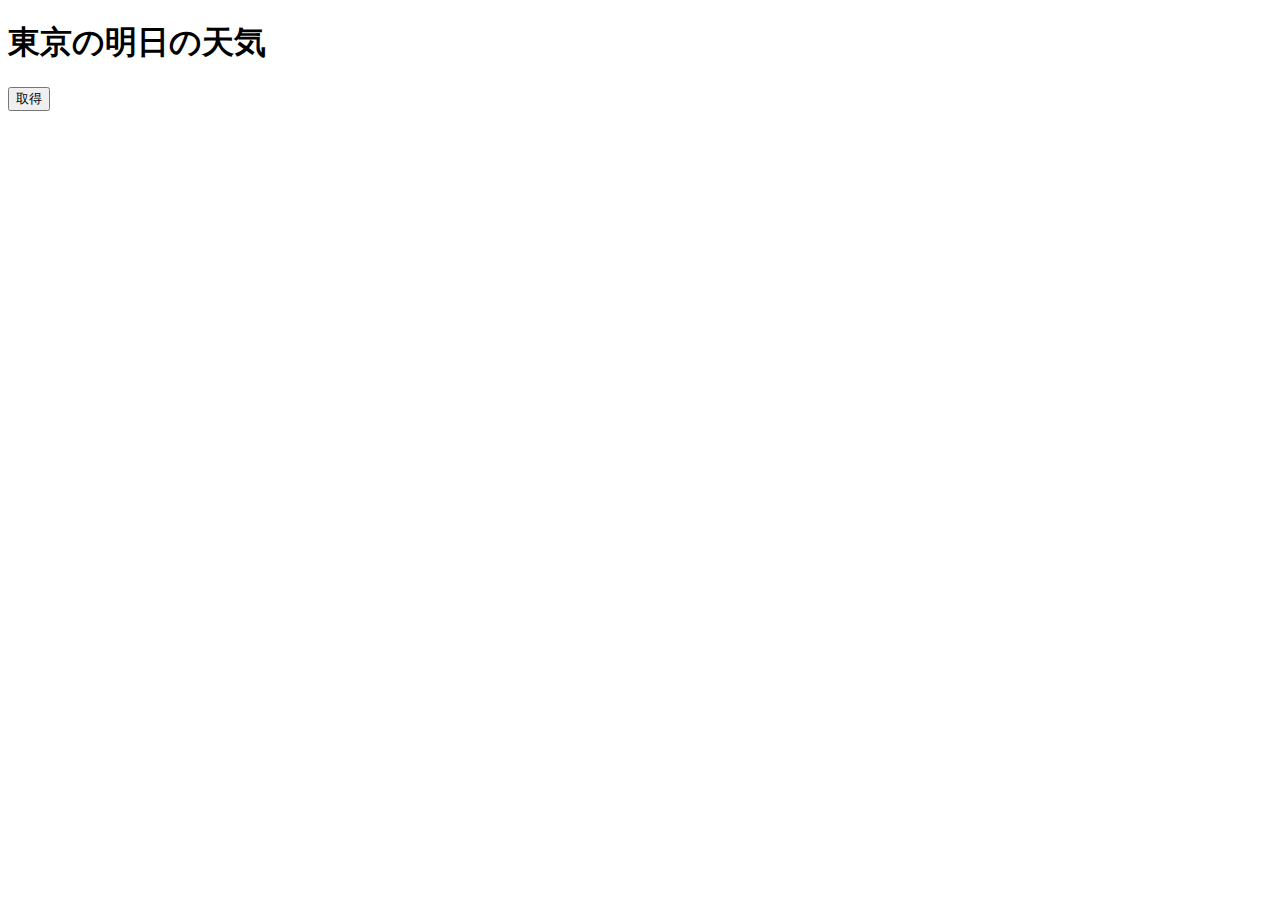
<file: ajax.html>
<!DOCTYPE html>
<html lang="ja">
  <head>
    <meta charset="utf-8" />
    <title>Ajax</title>
  </head>
  <body>
    <h1>東京の明日の天気</h1>
    <button id="ajax-btn">取得</button>
    <script src="js/ajax.js"></script>
  </body>
</html>
</file>
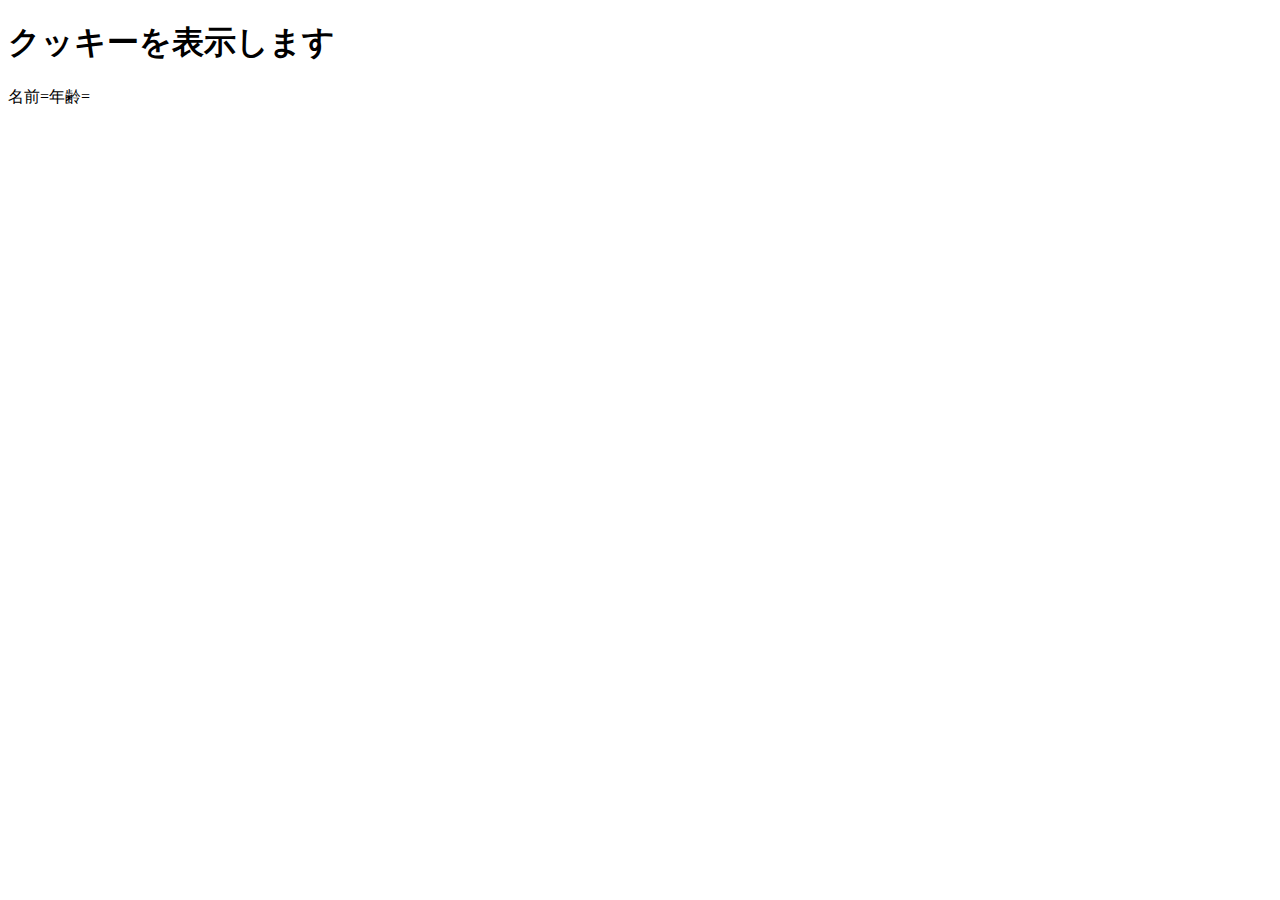
<file: cookie.html>
<!DOCTYPE html>
<html lang="ja">
  <head>
    <meta charset="utf-8" />
    <title>JavaScript基礎編</title>
  </head>

  <body>
    <h1>クッキーを表示します</h1>
    <div id="output"></div>
    <script src="js/cookie.js"></script>
  </body>
</html>
</file>
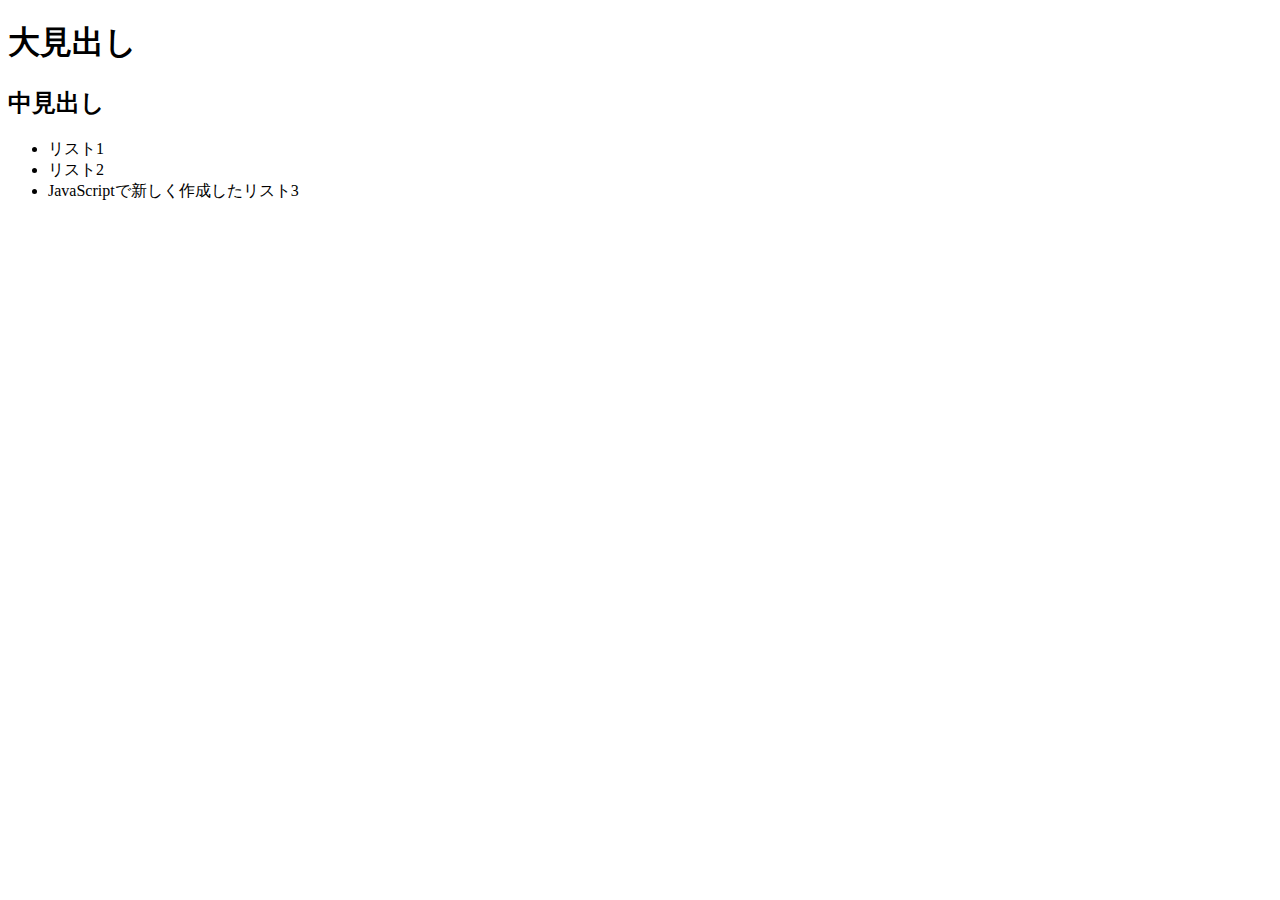
<file: dom.html>
<!DOCTYPE html>
<html lang="ja">
  <head>
    <meta charset="UTF-8" />
    <title>DOM操作</title>
  </head>

  <body>
    <h1 id="first-heading" class="heading">大見出し</h1>
    <h2 id="second-heading" class="heading">中見出し</h2>
    <ul>
      <li id="first-list" class="list">リスト1</li>
      <li id="second-list" class="list">リスト2</li>
    </ul>
    <script src="js/dom.js"></script>
  </body>
</html>
</file>
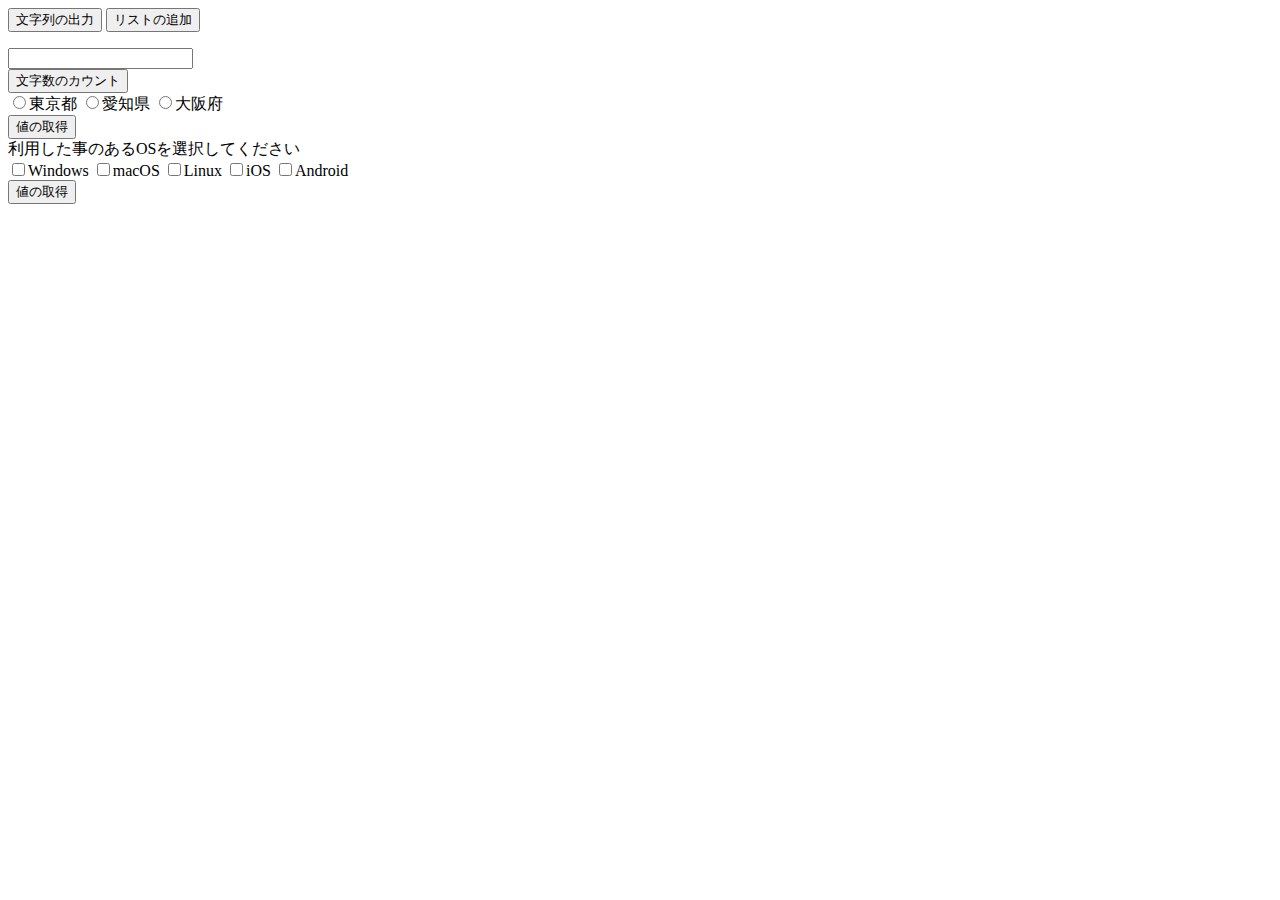
<file: event.html>
<!DOCTYPE html>
<html lang="ja">
  <head>
    <meta charset="utf-8" />
    <title>イベント処理</title>
  </head>

  <body>
    <button id="output-btn">文字列の出力</button>

    <button id="add-btn">リストの追加</button>
    <ul id="parent-list"></ul>

    <form name="textForm">
      <input type="text" name="textBox" />
    </form>
    <button id="count-btn">文字数のカウント</button>

    <form name="areaForm">
      <label><input type="radio" name="area" value="tokyo" />東京都</label>
      <label><input type="radio" name="area" value="aichi" />愛知県</label>
      <label><input type="radio" name="area" value="osaka" />大阪府</label>
    </form>
    <button id="area-btn">値の取得</button>

    <form name="osForm">
      <label>利用した事のあるOSを選択してください</label><br />
      <label><input type="checkbox" name="os" value="windows" />Windows</label>
      <label><input type="checkbox" name="os" value="macos" />macOS</label>
      <label><input type="checkbox" name="os" value="linux" />Linux</label>
      <label><input type="checkbox" name="os" value="ios" />iOS</label>
      <label><input type="checkbox" name="os" value="android" />Android</label>
    </form>
    <button id="os-btn">値の取得</button>

    <script src="js/event.js"></script>
  </body>
</html>
</file>
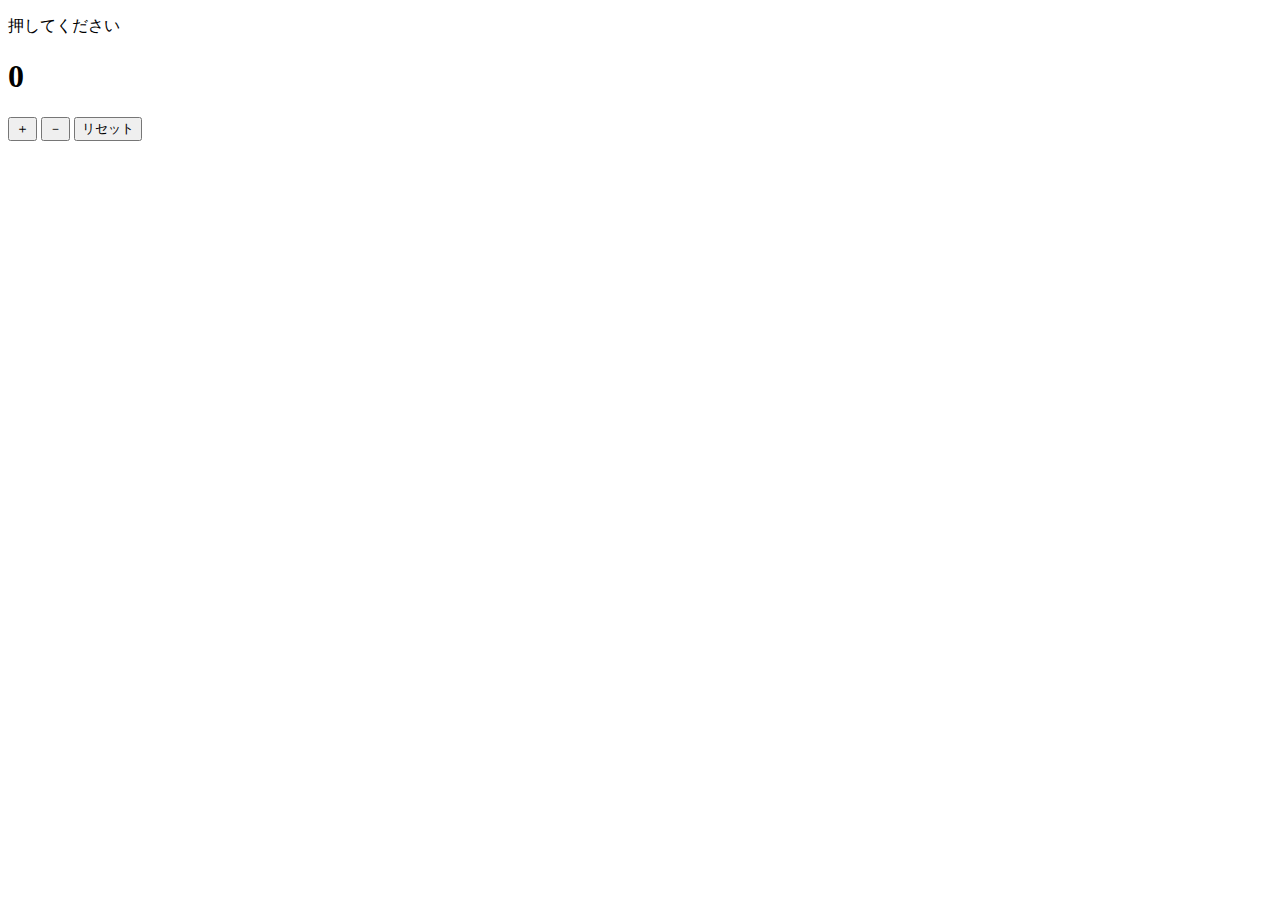
<file: lesson.html>
<!DOCTYPE html>
<html lang="ja">
  <head>
    <meta charset="UTF-8" />
    <meta name="viewport" content="width=device-width, initial-scale=1.0" />
    <title>Document</title>
  </head>
  <body>
    <div class="container">
      <p>押してください</p>
      <h1 id="h1">0</h1>
      <div class="buttons">
        <button id="increment">＋</button>
        <button id="decrement">－</button>
        <button id="reset">リセット</button>
      </div>
    </div>
    <script>
      const number = document.getElementById("h1");
      const plusButton = document.getElementById("increment");
      const minusButton = document.getElementById("decrement");
      const resetButton = document.getElementById("reset");
      let count = 0;
      plusButton.addEventListener("click", () => {
        count += 1;
        number.innerHTML = count;
      });
      minusButton.addEventListener("click", () => {
        count--;
        number.innerHTML = count;
      });
      resetButton.addEventListener("click", () => {
        count = 0;
        number.innerHTML = count;
      });
    </script>
  </body>
</html>
</file>
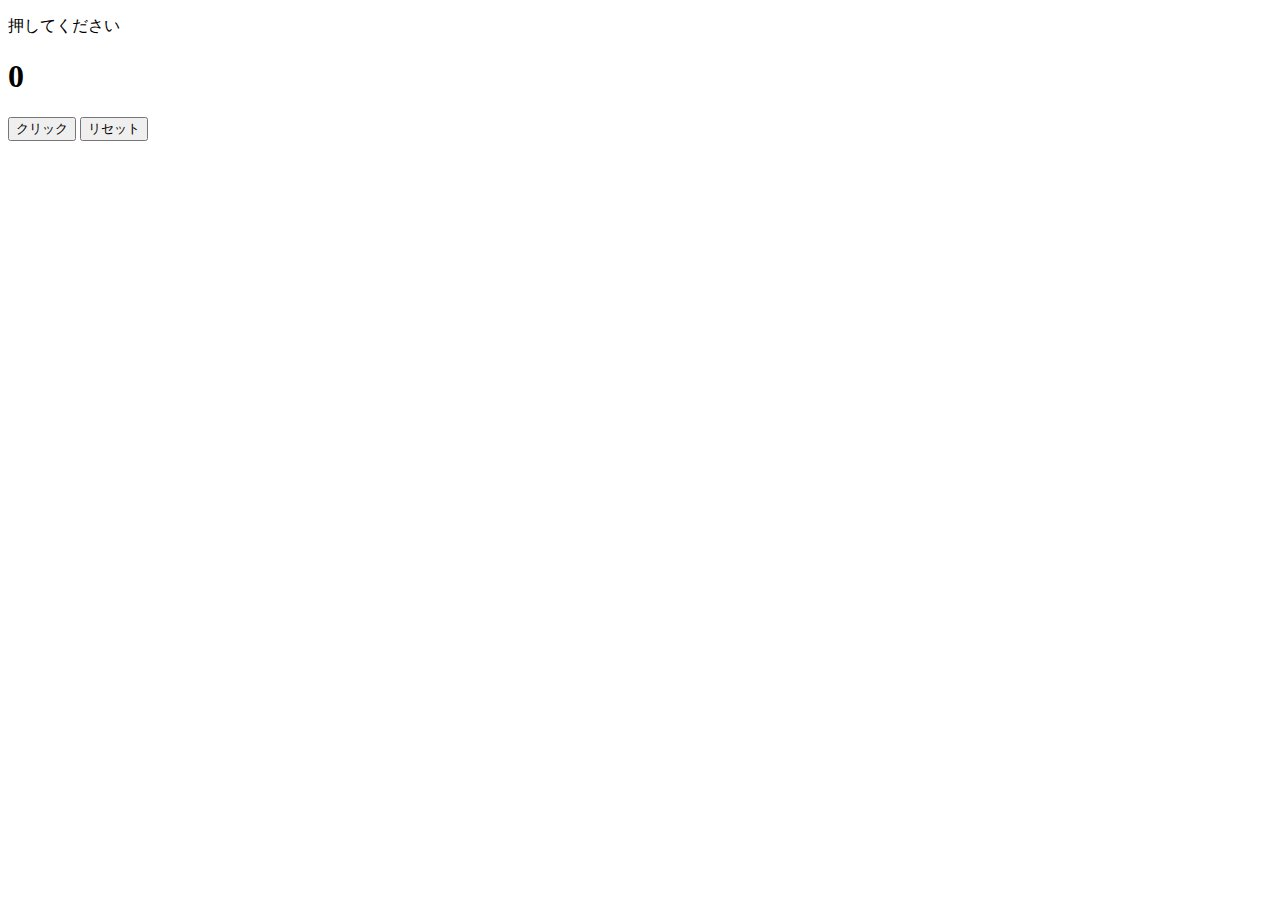
<file: lesson2.html>
<!DOCTYPE html>
<html lang="ja">
  <head>
    <meta charset="UTF-8" />
    <meta name="viewport" content="width=device-width, initial-scale=1.0" />
    <title>Document</title>
  </head>
  <body>
    <div class="container">
      <p>押してください</p>
      <h1 id="h1">0</h1>
      <div class="buttons">
        <button id="increment">クリック</button>
        <button id="reset">リセット</button>
      </div>
    </div>
    <script>
      const number = document.getElementById("h1");
      const plusButton = document.getElementById("increment");
      const resetButton = document.getElementById("reset");
      let count = 0;
      plusButton.addEventListener("click", () => {
        count += 1;
        number.innerHTML = count;
        if (count === 3) {
          plusButton.disabled = true;
        }
      });
      resetButton.addEventListener("click", () => {
        count = 0;
        number.innerHTML = count;
        plusButton.disabled = false;
      });
    </script>
  </body>
</html>
</file>
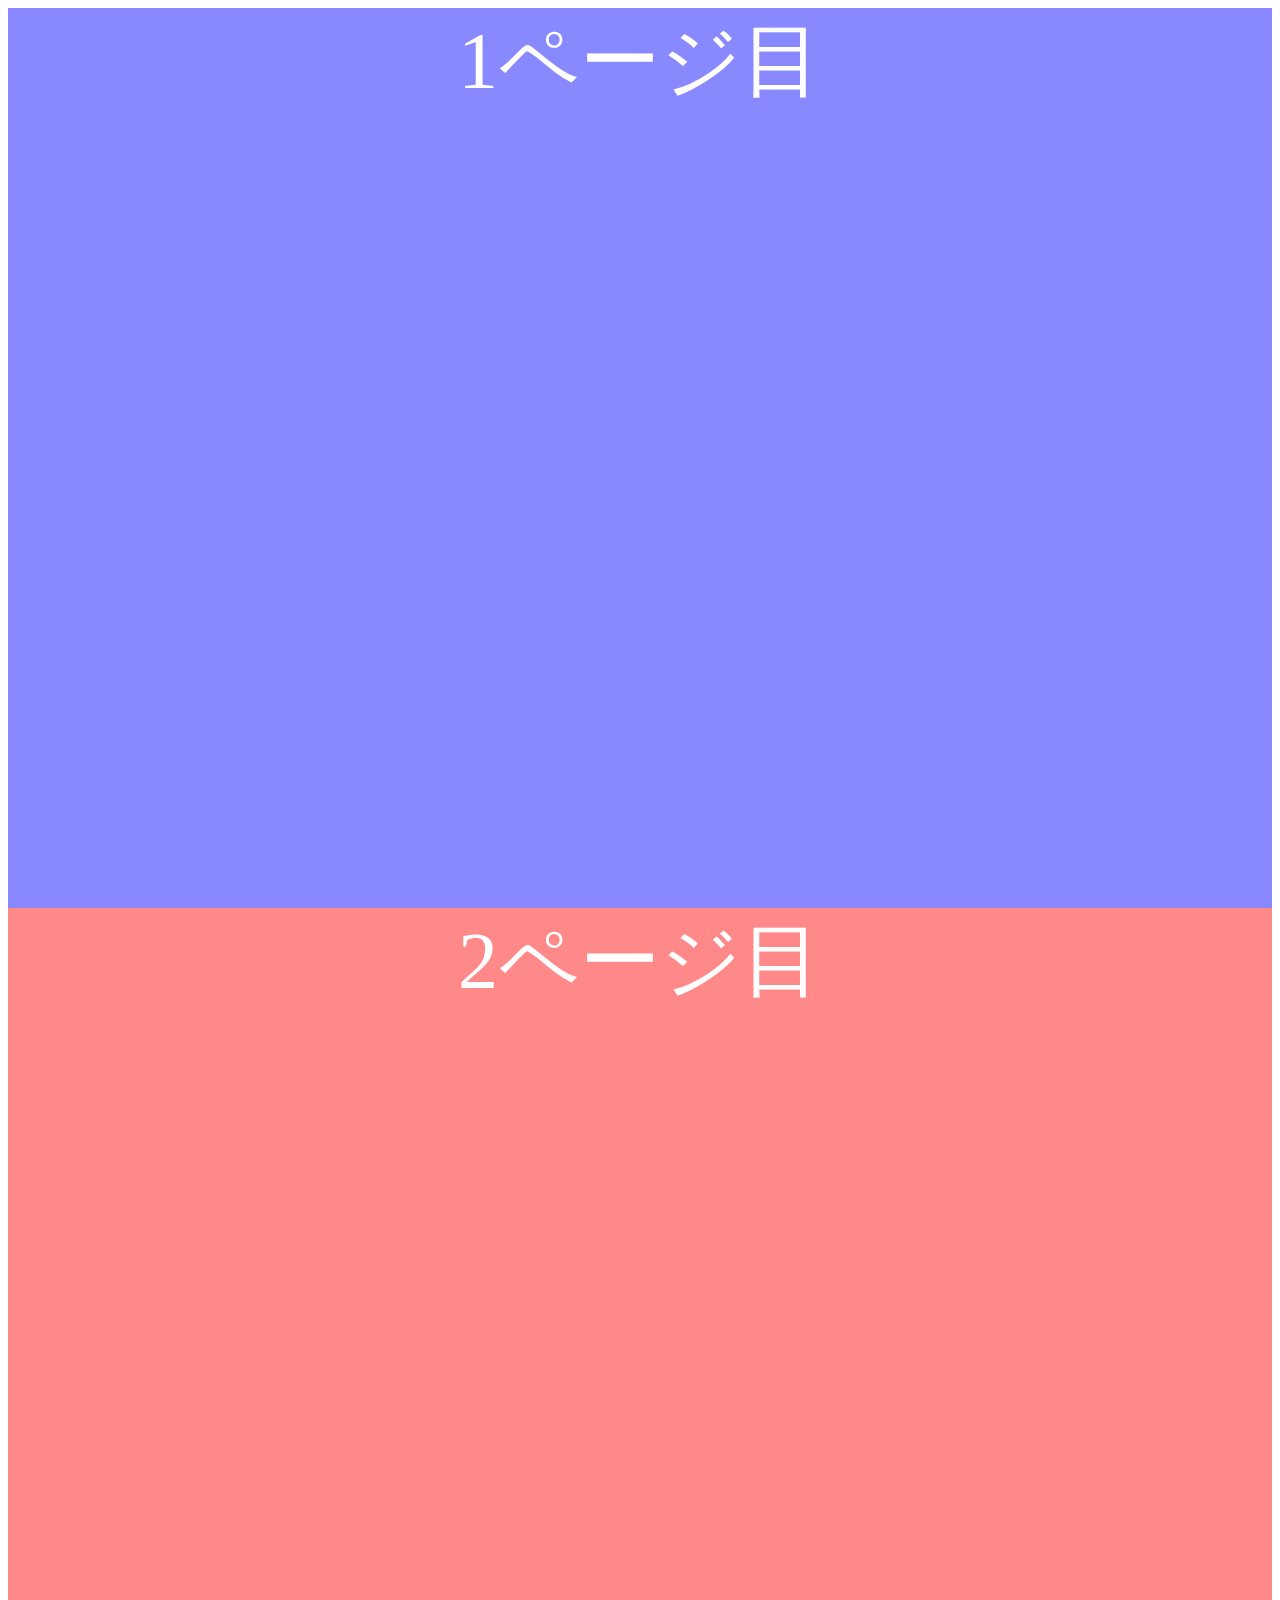
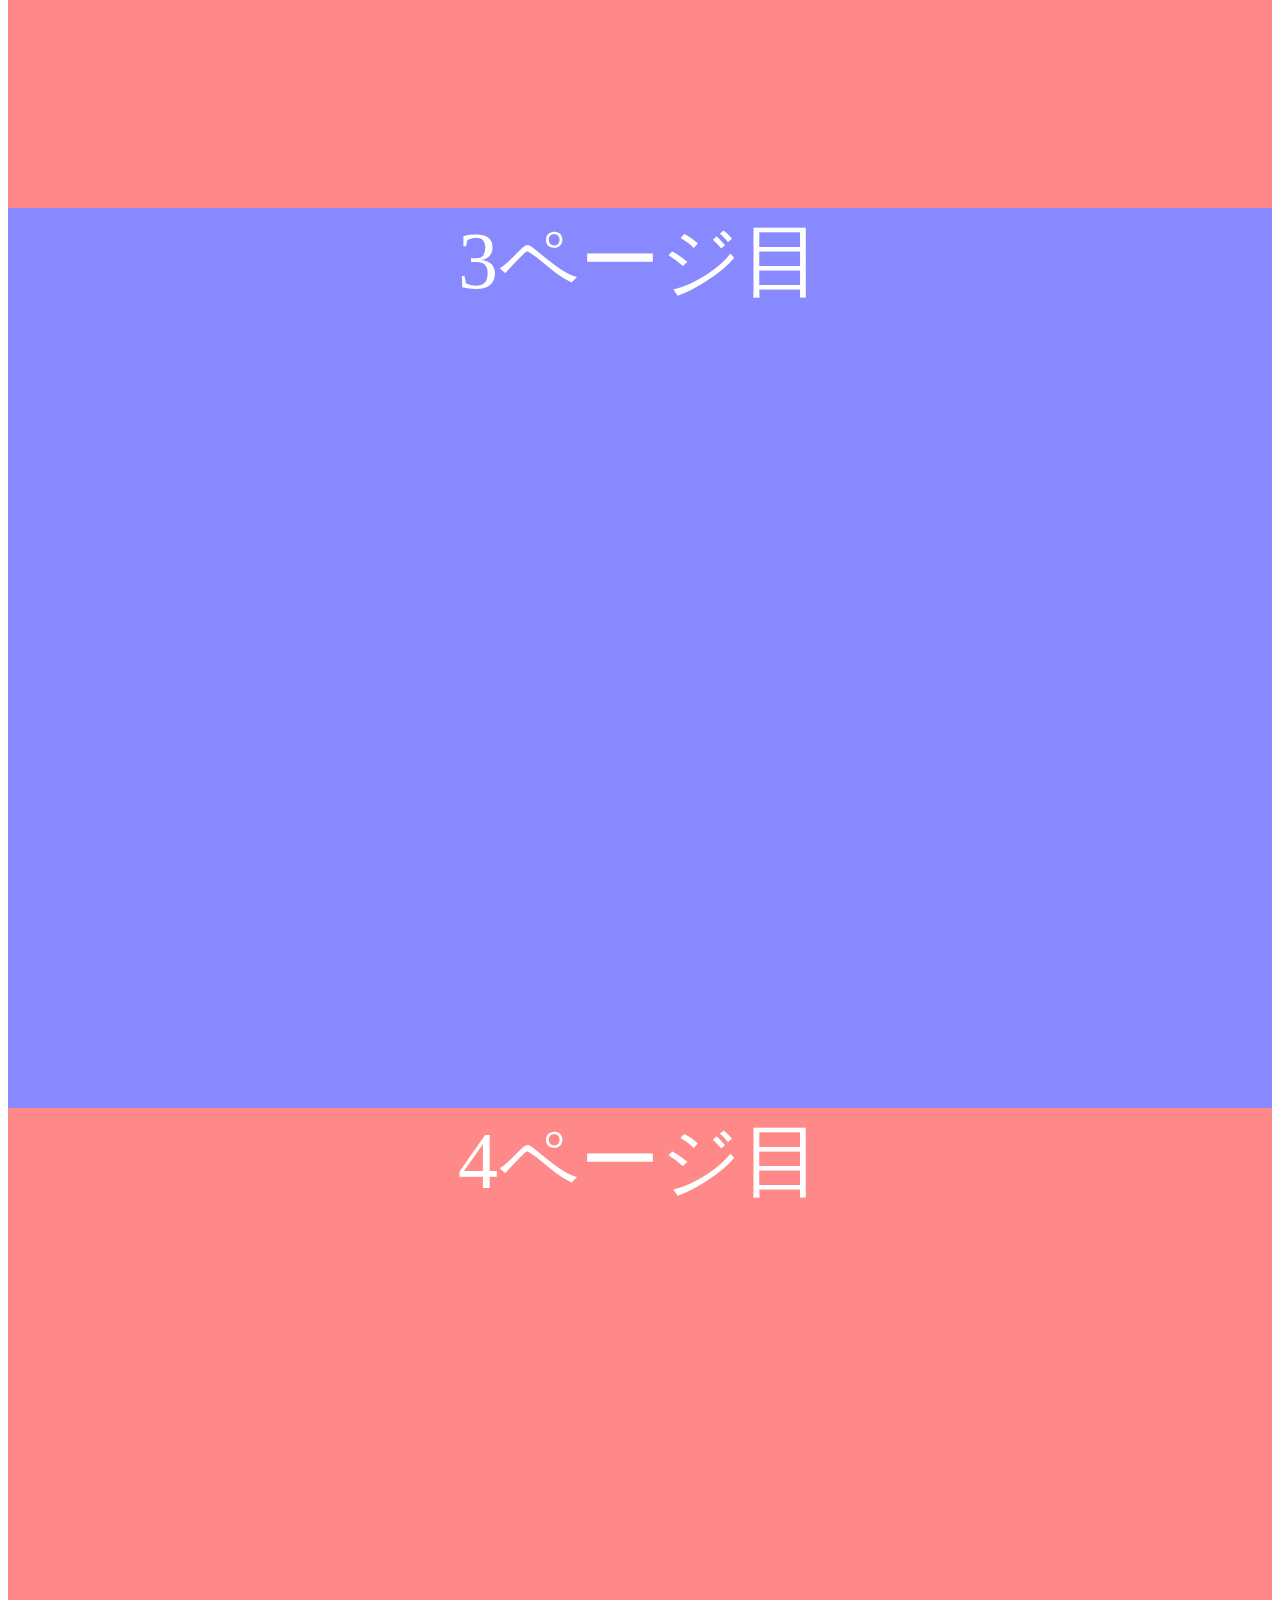
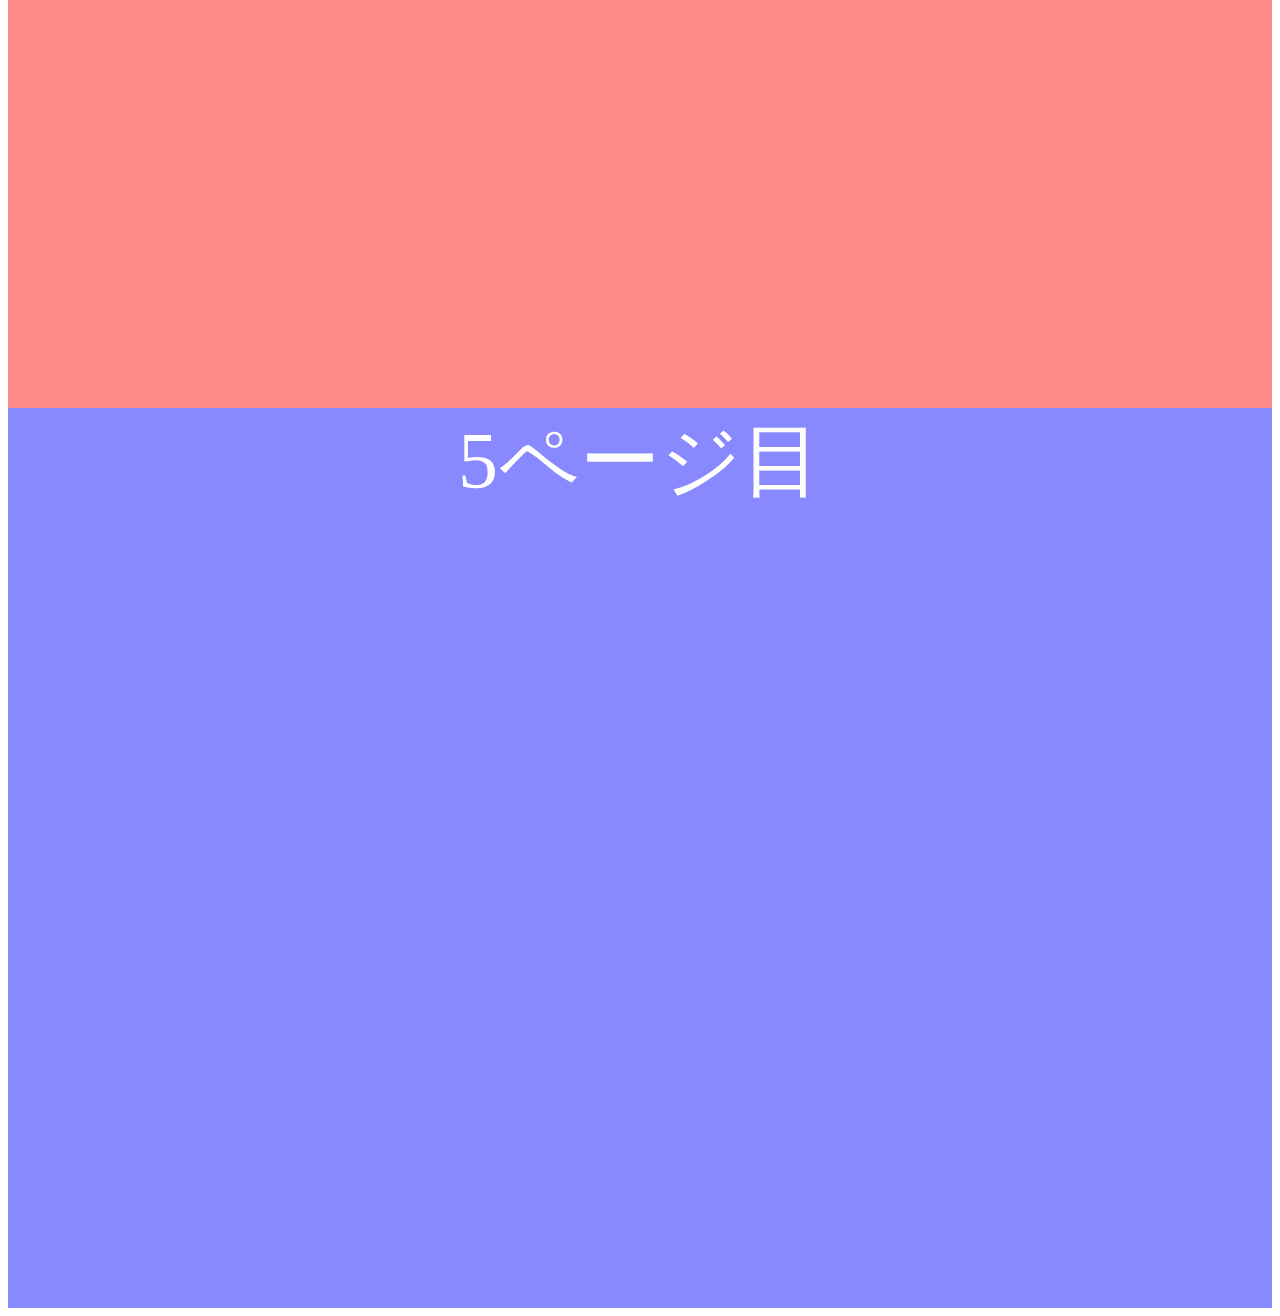
<file: scroll.html>
<!DOCTYPE html>
<html lang="ja">
  <head>
    <meta charset="utf-8" />
    <title>イベント処理（スクロール）</title>
    <link rel="stylesheet" href="css/scroll.css" />
  </head>

  <body>
    <div class="blue-screen">1ページ目</div>
    <div class="red-screen">2ページ目</div>
    <div class="blue-screen">3ページ目</div>
    <div class="red-screen">4ページ目</div>
    <div class="blue-screen">5ページ目</div>
    <a id="back-btn" href="#">TOPに戻る</a>

    <script src="js/scroll.js"></script>
  </body>
</html>
</file>
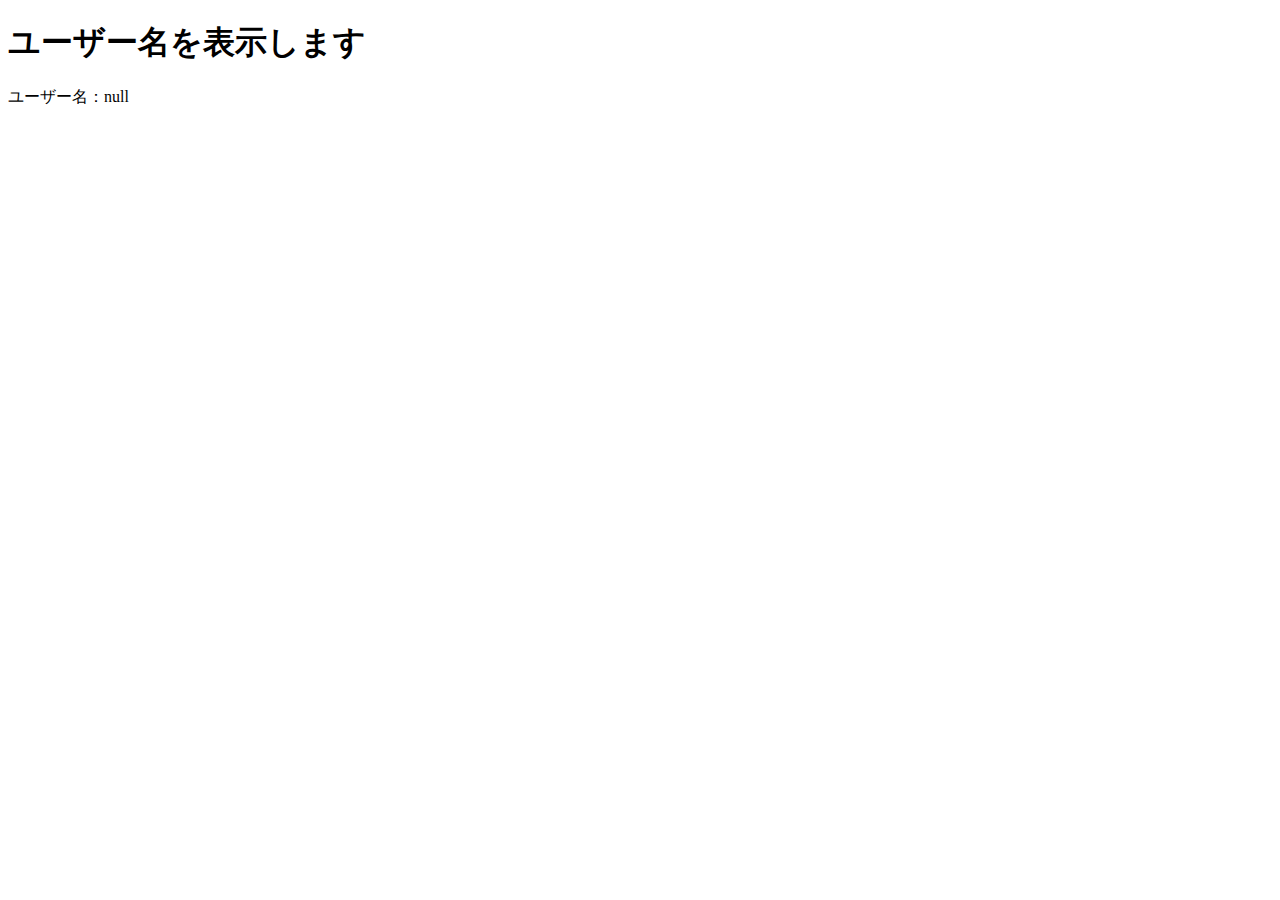
<file: session_get.html>
<!DOCTYPE html>
<html lang="ja">
  <head>
    <meta charset="utf-8" />
    <title>JavaScript基礎編</title>
  </head>

  <body>
    <h1>ユーザー名を表示します</h1>
    <div id="output"></div>

    <script>
      // Session Storageに保存したユーザー名を取得
      const userName = sessionStorage.getItem("userName");
      document.getElementById("output").textContent = "ユーザー名：" + userName;
    </script>
  </body>
</html>
</file>
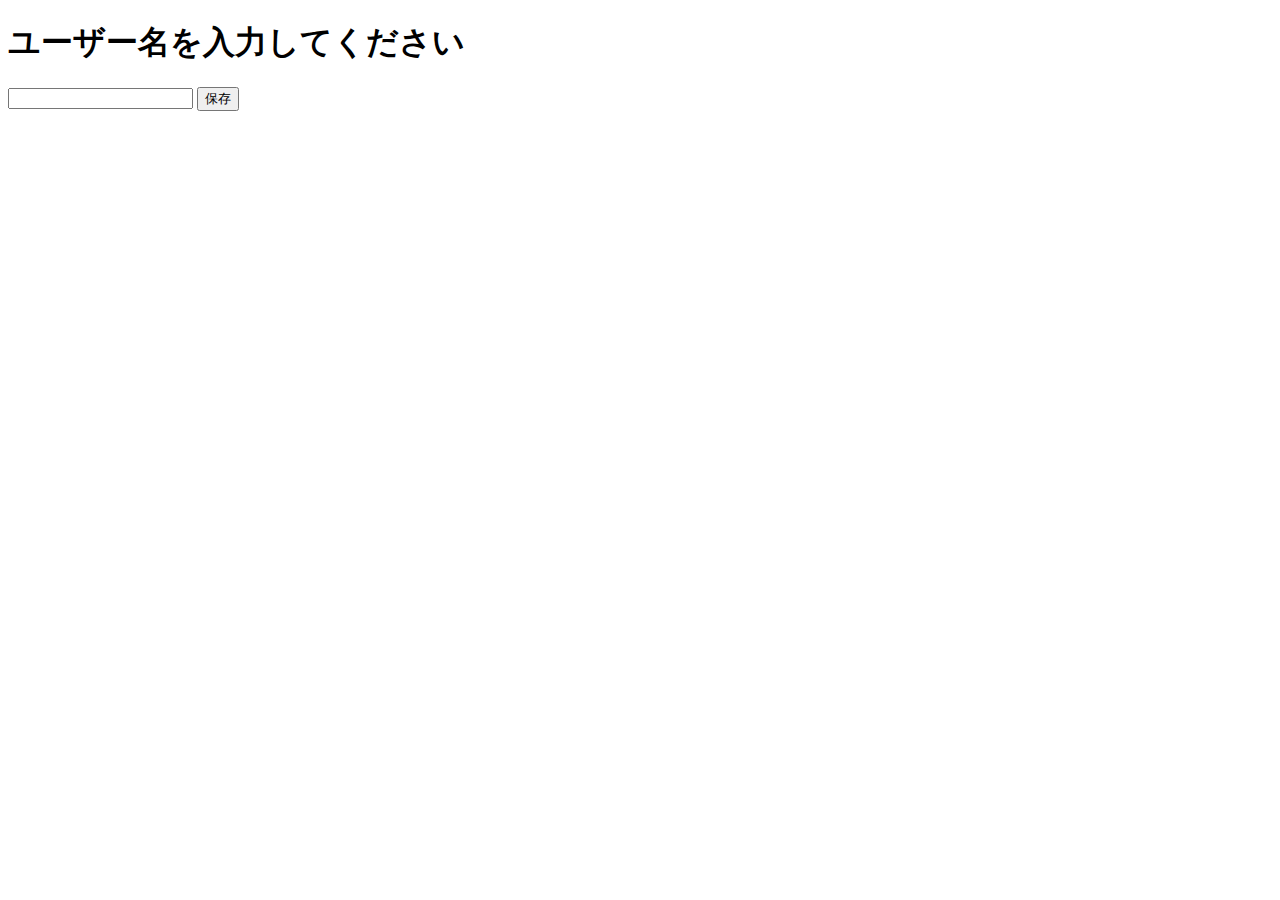
<file: session_set.html>
<!DOCTYPE html>
<html lang="ja">
  <head>
    <meta charset="utf-8" />
    <title>JavaScript基礎編</title>
  </head>

  <body>
    <h1>ユーザー名を入力してください</h1>
    <input type="text" id="userNameInput" />
    <button id="save-btn">保存</button>

    <script>
      const button = document.getElementById("save-btn");
      button.addEventListener("click", () => {
        const userName = document.getElementById("userNameInput").value;
        sessionStorage.setItem("userName", userName);
        location.href = "session_get.html";
      });
    </script>
  </body>
</html>
</file>
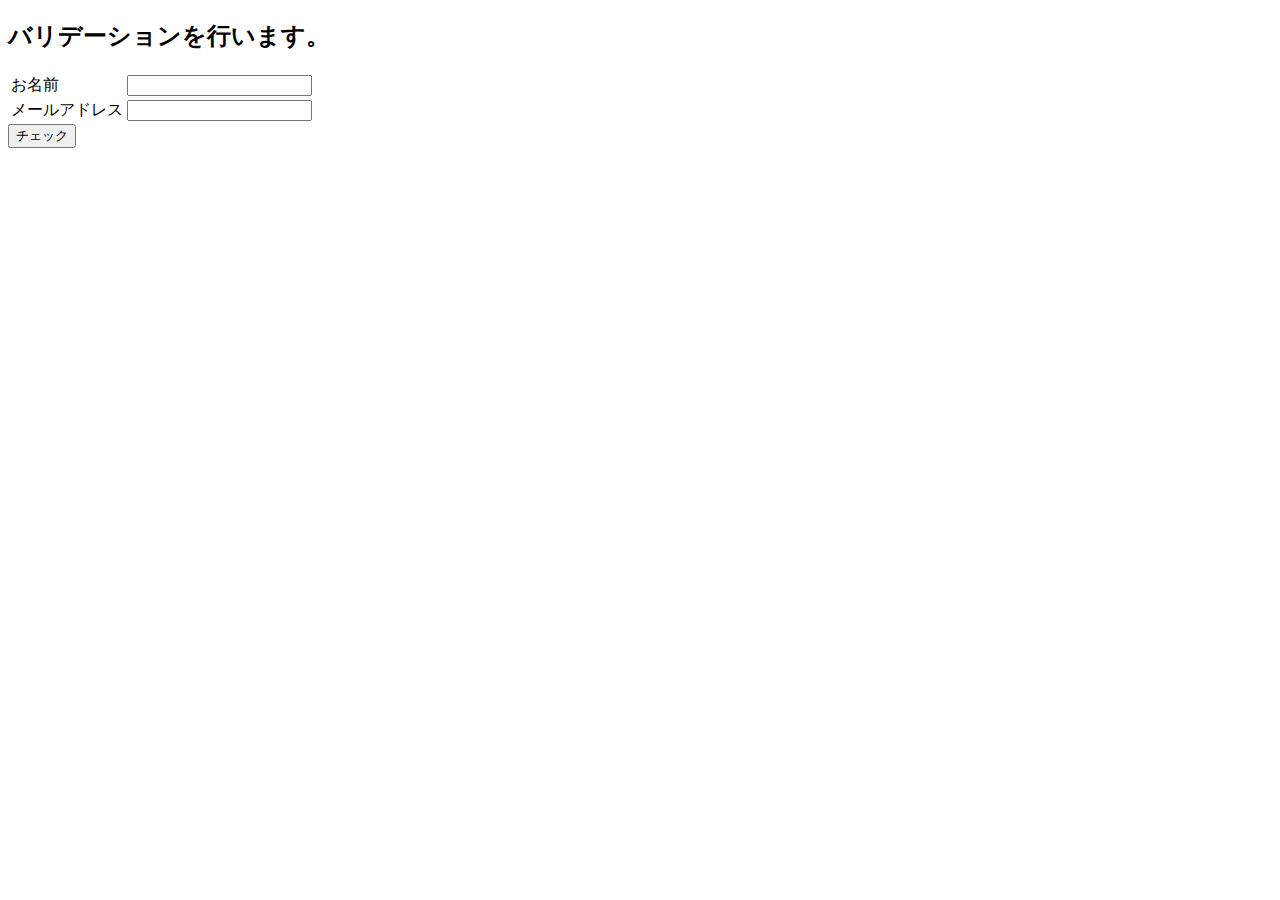
<file: validation.html>
<!DOCTYPE html>
<html lang="ja">
  <head>
    <meta charset="utf-8" />
    <title>JavaScript基礎編</title>
  </head>

  <body>
    <h2>バリデーションを行います。</h2>
    <form id="validationForm">
      <table>
        <tr>
          <td>お名前</td>
          <td>
            <input type="text" id="name" />
          </td>
        </tr>
        <tr>
          <td>メールアドレス</td>
          <td>
            <input type="text" id="email" />
          </td>
        </tr>
      </table>

      <input type="button" id="check-btn" value="チェック" />
      <div id="output" style="color: red"></div>
    </form>
    <script src="js/validation.js"></script>
  </body>
</html>
</file>
<file: css/scroll.css>
.blue-screen {
  height: 100vh;
  color: #fff;
  font-size: 5em;
  text-align: center;
  background-color: #88f;
}

.red-screen {
  height: 100vh;
  color: #fff;
  font-size: 5em;
  text-align: center;
  background-color: #f88;
}

#back-btn {
  display: none;
  padding: 40px 10px;
  background-color: #fff;
  color: #000;
  text-decoration: none;
  border-radius: 50%;
  position: fixed;
  bottom: 10px;
  right: 10px;
}
</file>
